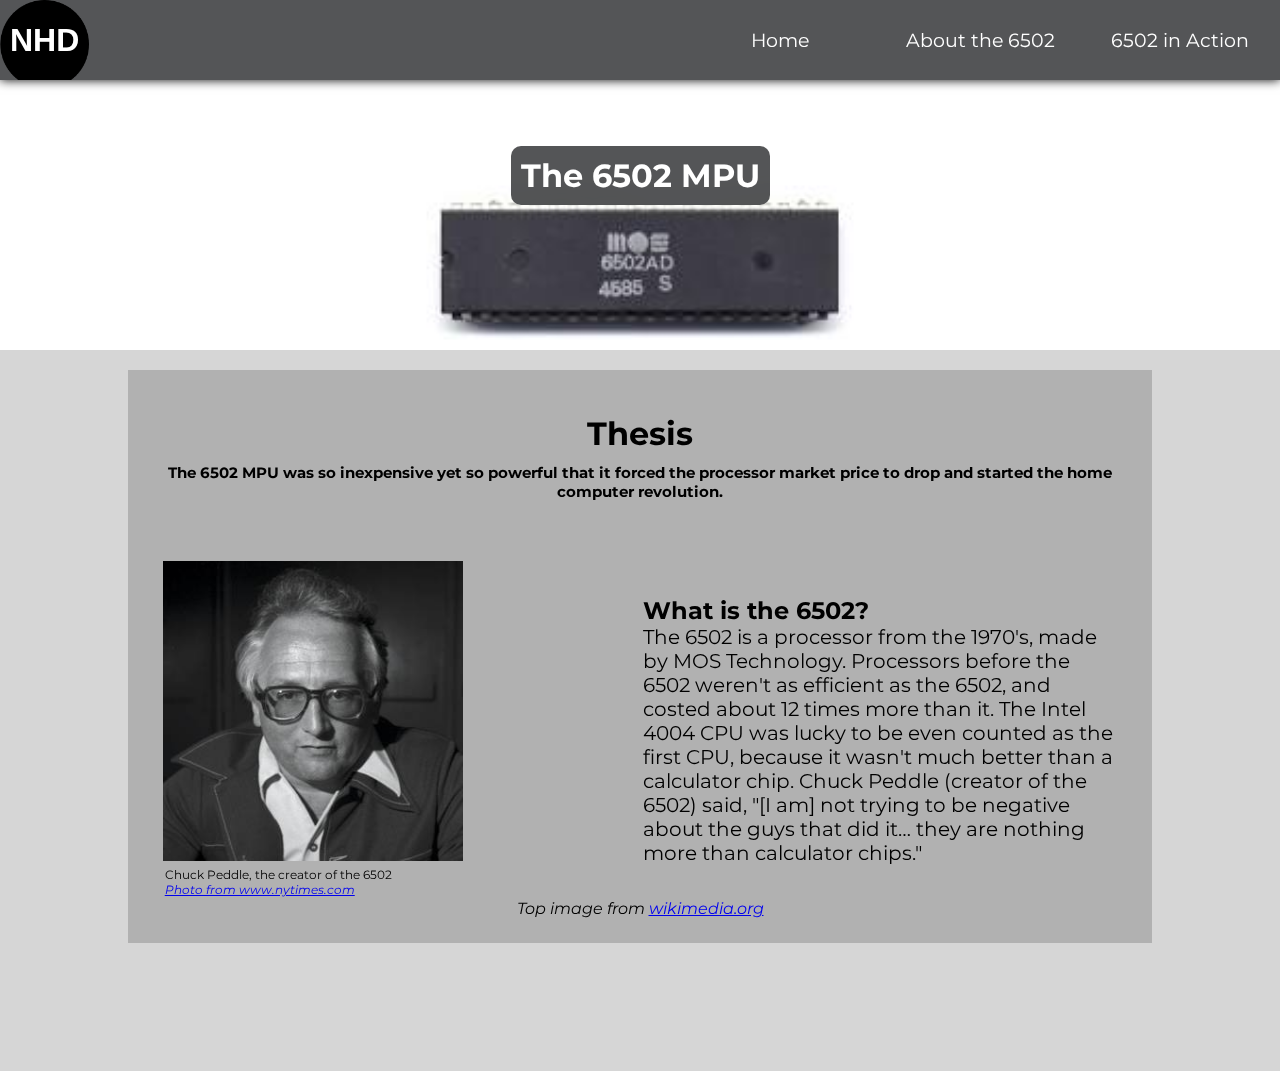
<file: index.html>
<!DOCTYPE html>
<html>
<head>
    <title>Home | 6502</title>
    <link href="./style.css" rel="stylesheet" />
</head>
<body>
    <nav>
        <div class="navbar-container">
            <a href="./index.html" class="navbar-logo">NHD</a> 
        </div>
        <ul class="navbar-list">
            <li class="navbar-item">
                <a class="navbar-link" href="index.html">Home</a>
            </li>
            <li class="navbar-item">
                <a class="navbar-link" href="info.html">About the 6502</a>
            </li>
            <li class="navbar-item">
                <a class="navbar-link" href="computers.html">6502 in Action</a>
            </li>
        </ul> 
    </nav>
    <div class="page-content">
        <div class="home-top center-item">
            <h1>The 6502 MPU</h1></div>
        <div class="home-card">
            <div class="center-item">
                <br/>
                <h1>Thesis</h1>
                <h5 class="thesis-text">The 6502 MPU was so inexpensive yet so powerful that it forced the 
                    processor market price to drop and started the home computer revolution.</h5>
                <div class="middle-item">
                    <div>
                        <img src="./images/chuck_peddle.png" alt="Chuck Peddle, the creator of the 6502"/>
                        <figcaption>Chuck Peddle, the creator of the 6502 <i><br/>
                            <a href="https://www.nytimes.com/2019/12/24/technology/chuck-peddle-dead.html" target="_blank">
                                Photo from www.nytimes.com</a></i></figcaption>
                    </div>
                    <div>
                        <h2>What is the 6502?</h2>
                        <p style="font-size: 20px;">
                            The 6502 is a processor from the 1970's, made by MOS Technology. Processors before 
                            the 6502 weren't as efficient as the 6502, and costed about 12 times more than it. 
                            The Intel 4004 CPU was lucky to be even counted as the first CPU, because it wasn't 
                            much better than a calculator chip. Chuck Peddle (creator of the 6502) said, "[I am] 
                            not trying to be negative about the guys that did it… they are nothing more than 
                            calculator chips."
                        </p>
                    </div>
                </div>
                <i>Top image from 
                    <a href="https://upload.wikimedia.org/wikipedia/commons/4/49/MOS_6502AD_4585_top.jpg" target="_blank">
                        wikimedia.org</a></i>
            </div>
        </div>
    </div>
</body>
</html>
</file>
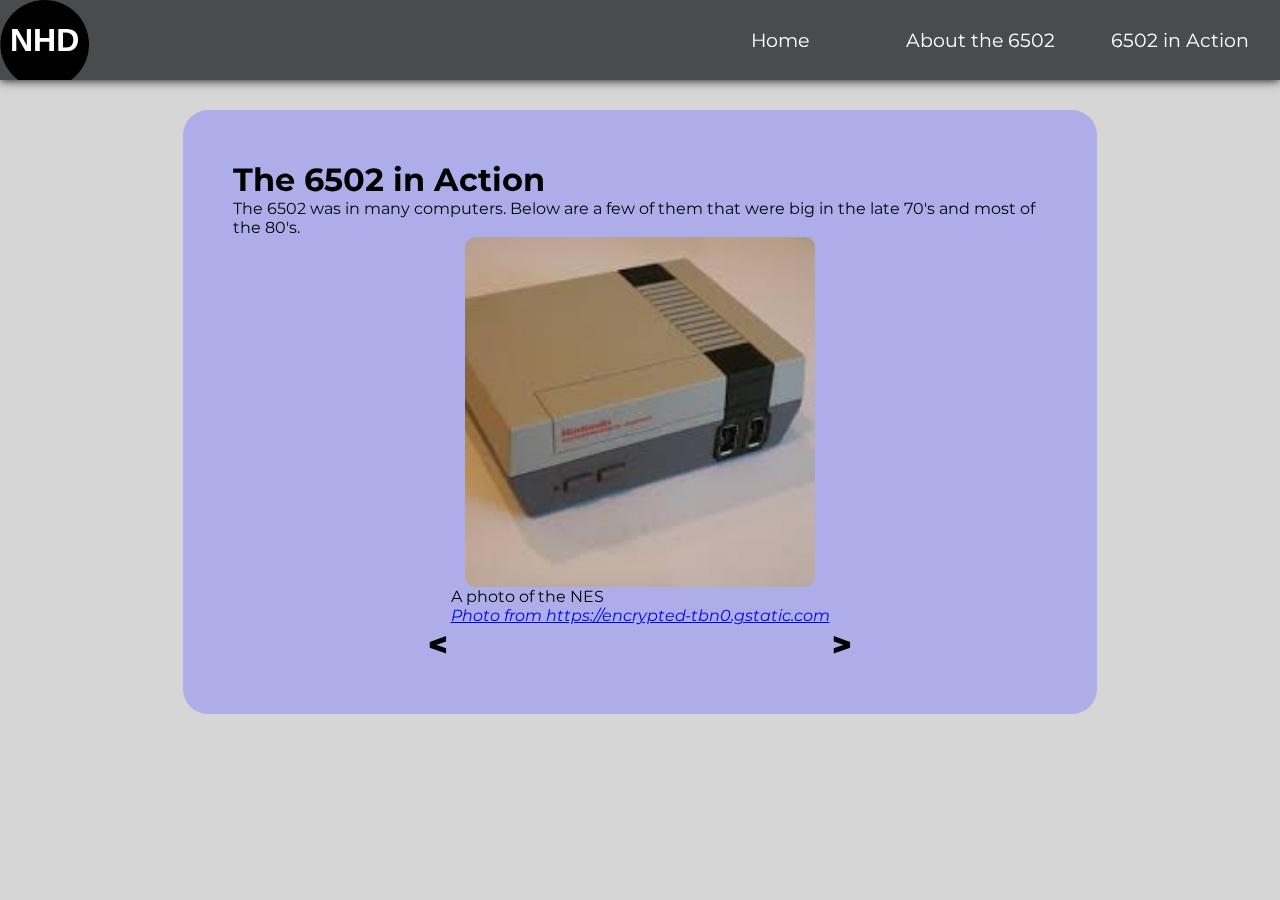
<file: computers.html>
<!DOCTYPE html>
<html>
<head>
    <title>6502 in Action | 6502</title>
    <link href="./style.css" rel="stylesheet" />
</head>
<body>
    <nav>
        <div class="navbar-container">
            <a href="./index" class="navbar-logo">NHD</a> 
        </div>
        <ul class="navbar-list">
            <li class="navbar-item">
                <a class="navbar-link" href="./">Home</a>
            </li>
            <li class="navbar-item">
                <a class="navbar-link" href="info">About the 6502</a>
            </li>
            <li class="navbar-item">
                <a class="navbar-link" href="computers">6502 in Action</a>
            </li>
        </ul> 
    </nav>
    <div class="page-content center-item">
        <div class="computer-thingy">
            <h1>The 6502 in Action</h1>
            <p>
                The 6502 was  in many computers. Below are a few of them that were big in the late 70's and
                most of the 80's.
            </p>
            <div class="center-item">
            <div id=photo></div>
            <p id="photoCaption"></p>
            <div>
                <button class="scroll-button" id="leftButton"><</button>
                <button class="scroll-button" id="rightButton">></button>
            </div>
            <script src="./script.js"></script>
            </div>
        </div>
        
    </div>
</body>
</html>
</file>
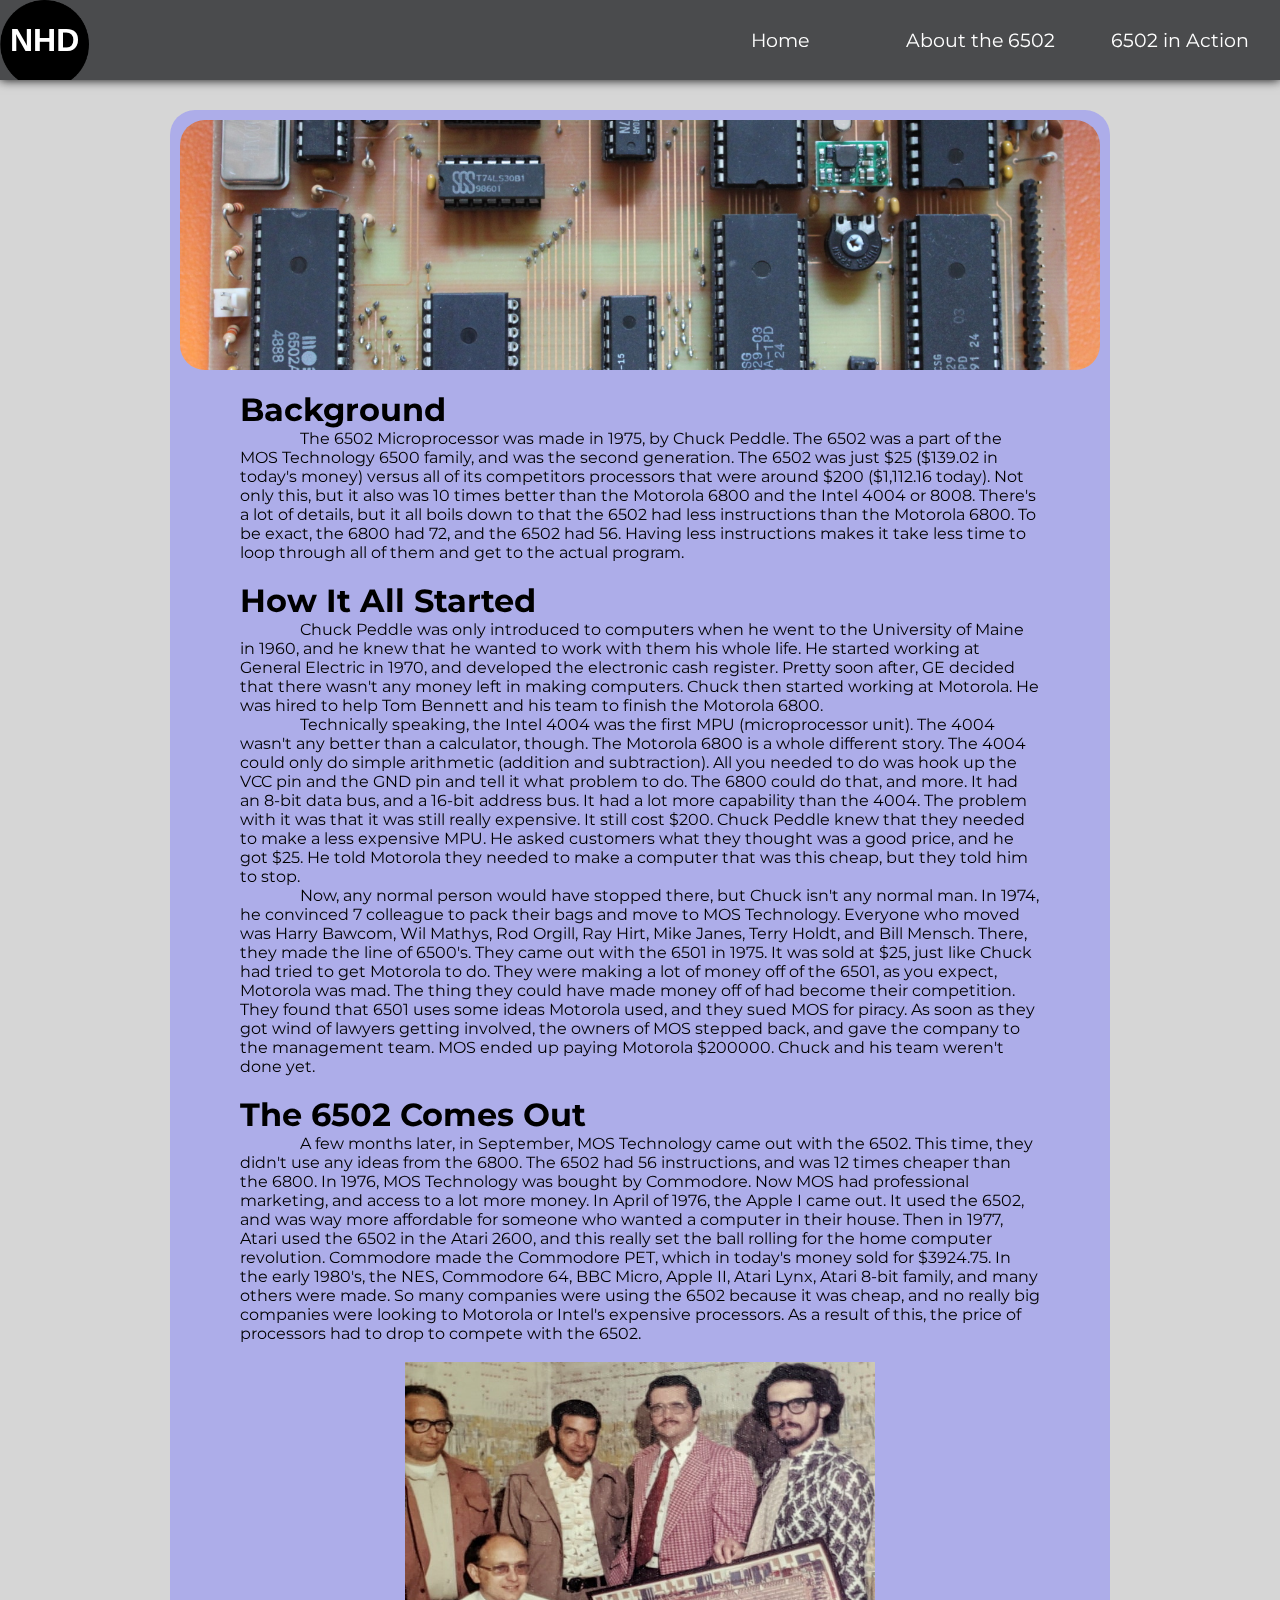
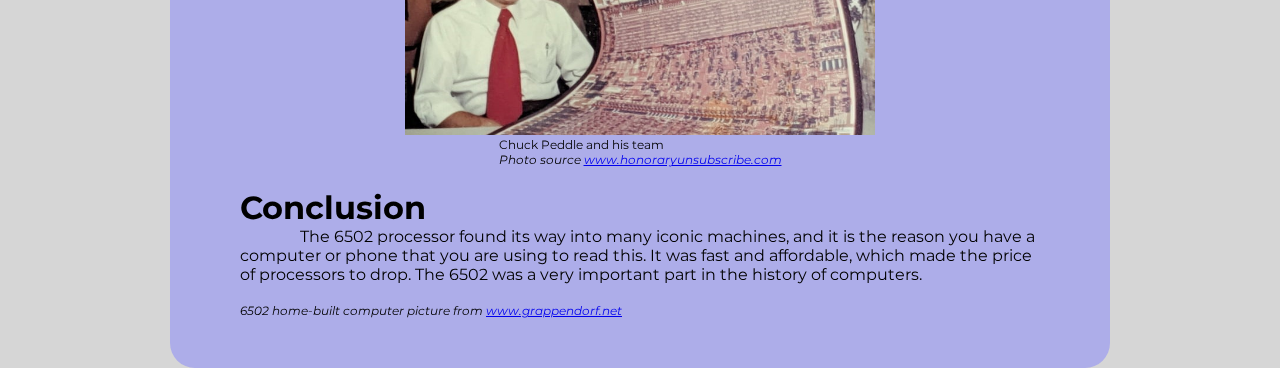
<file: info.html>
<!DOCTYPE html>
<html>
<head>
    <title>About | 6502</title>
    <link href="./style.css" rel="stylesheet" />
</head>
<body>
    <nav>
        <div class="navbar-container">
            <a href="./index.html" class="navbar-logo">NHD</a> 
        </div>
        <ul class="navbar-list">
            <li class="navbar-item">
                <a class="navbar-link" href="index.html">Home</a>
            </li>
            <li class="navbar-item">
                <a class="navbar-link" href="info.html">About the 6502</a>
            </li>
            <li class="navbar-item">
                <a class="navbar-link" href="computers.html">6502 in Action</a>
            </li>
        </ul> 
    </nav>
    <div class="page-content">
        <div class="info-article">
            <div class="info-top"></div>
            <div class="article-text">
                <h1>Background</h1>
                <p>
                    The 6502 Microprocessor was made in 1975, by Chuck Peddle. The 6502 was a part of the MOS
                    Technology 6500 family, and was the second generation. The 6502 was just $25 ($139.02 in
                    today's money) versus all of its competitors processors that were around $200 ($1,112.16
                    today). Not only this, but it also was 10 times better than the Motorola 6800 and the
                    Intel 4004 or 8008. There's a lot of details, but it all boils down to that the 6502 had
                    less instructions than the Motorola 6800. To be exact, the 6800 had 72, and the 6502 had
                    56. Having less instructions makes it take less time to loop through all of them and
                    get to the actual program.
                </p><br/>
                <h1>How It All Started</h1>
                <p>
                    Chuck Peddle was only introduced to computers when he went to the University of Maine in 
                    1960, and he knew that he wanted to work with them his whole life. He started working at
                    General Electric in 1970, and developed the electronic cash register. Pretty soon after, 
                    GE decided that there wasn't any money left in making computers. Chuck then started working
                    at Motorola. He was hired to help Tom Bennett and his team to finish the Motorola 6800. 
                </p>
                <p>
                    Technically speaking, the Intel 4004 was the first MPU (microprocessor unit). The 4004
                    wasn't any better than a calculator, though. The Motorola 6800 is a whole different story.
                    The 4004 could only do simple arithmetic (addition and subtraction). All you needed to do
                    was hook up the VCC pin and the GND pin and tell it what problem to do. The 6800 could do
                    that, and more. It had an 8-bit data bus, and a 16-bit address bus. It had a lot more
                    capability than the 4004. The problem with it was that it was still really expensive. 
                    It still cost $200. Chuck Peddle knew that they needed to make a less expensive MPU. He 
                    asked customers what they thought was a good price, and he got $25. He told Motorola they
                    needed to make a computer that was this cheap, but they told him to stop.
                </p><p>
                    Now, any normal person would have stopped there, but Chuck isn't any normal man. In 1974, 
                    he convinced 7 colleague to pack their bags and move to MOS Technology. Everyone who moved 
                    was Harry Bawcom, Wil Mathys, Rod Orgill, Ray Hirt, Mike Janes, Terry Holdt, and Bill 
                    Mensch. There, they made the line of 6500's. They came out with the 6501 in 1975. It was
                    sold at $25, just like Chuck had tried to get Motorola to do. They were making a lot of 
                    money off of the 6501, as you expect, Motorola was mad. The thing they could have made money 
                    off of had become their competition. They found that 6501 uses some ideas Motorola used, and 
                    they sued MOS for piracy. As soon as they got wind of lawyers getting involved, the owners
                    of MOS stepped back, and gave the company to the management team. MOS ended up paying 
                    Motorola $200000. Chuck and his team weren't done yet.
                </p><br/><h1>The 6502 Comes Out</h1><p>
                    A few months later, in September, MOS Technology came out with the 6502. This time, they didn't 
                    use any ideas from the 6800. The 6502 had 56 instructions, and was 12 times cheaper than the 
                    6800. In 1976, MOS Technology was bought by Commodore. Now MOS had professional marketing, and
                    access to a lot more money. In April of 1976, the Apple I came out. It used the 6502, and was way
                    more affordable for someone who wanted a computer in their house. Then in 1977, Atari used the 
                    6502 in the Atari 2600, and this really set the ball rolling for the home computer revolution.
                    Commodore made the Commodore PET, which in today's money sold for $3924.75. In the early 1980's, 
                    the NES, Commodore 64, BBC Micro, Apple II, Atari Lynx, Atari 8-bit family, and many others were
                    made. So many companies were using the 6502 because it was cheap, and no really big companies were
                    looking to Motorola or Intel's expensive processors. As a result of this, the price of processors 
                    had to drop to compete with the 6502. 
                </p>
                <br/>
                    <div class="center-item">
                        <img src="images/peddle-team.png" alt="Chuck Peddle and his team">
                        <figcaption>Chuck Peddle and his team <br/><i>Photo source 
                            <a href="https://www.honoraryunsubscribe.com/wp-content/uploads/peddle-team.jpg" target="_blank">
                                www.honoraryunsubscribe.com
                            </a></i></figcaption>
                    </div>
                <br/><h1>Conclusion</h1><p>
                    The 6502 processor found its way into many iconic machines, and it is the reason you have a
                    computer or phone that you are using to read this. It was fast and affordable, which made the price
                    of processors to drop. The 6502 was a very important part in the history of computers.
                </p>
                <br/><div class="photo-credits">
                    <i>6502 home-built computer picture from 
                        <a href="https://www.grappendorf.net/projects/6502-home-computer/" target="_blank">
                            www.grappendorf.net</a></i>
                </div>
            </div>
        </div>
    </div>
</body>
</html>
</file>
<file: style.css>
/* Google Fonts Imports*/
@import url('https://fonts.googleapis.com/css2?family=Montserrat&display=swap');

* {
    box-sizing: border-box;
    margin: 0;
    padding: 0;
    font-family: 'Montserrat', sans-serif;
    scroll-behavior: smooth;
}

body, html {
    margin: 0;
    padding: 0;
    background-color: #d6d6d6;
}

figcaption {
    padding: 2px;
    font-size: 12px;
}

.page-content {
    margin: 0;
    padding: 0;
    width: 100%;
}

.center-item {
    display: flex;
    flex-direction: column;
    justify-content: center;
    align-items: center;
    padding: 0 1% 0 1%;
}

.middle-item {
    display: grid;
    align-items: center; 
    grid-template-columns: 1fr 1fr;
    column-gap: 5px;
}

/* Navbar */

nav {
    background: #1b1c1fbf;
    height: 80px;
    display: flex;
    justify-content: center;
    align-items: center;
    font-size: 1.2rem;
    position: fixed;
    top: 0;
    width: 100%;
    left: 0;
    right: 0;
    z-index: 9999;
    box-shadow: 0 0 10px 0 #09090a;
    -webkit-backdrop-filter: blur(16px) saturate(180%);
    backdrop-filter: blur(2px) saturate(50%);
}

.navbar-container {
    position: sticky;
    top: 0;
    display: flex;
    justify-content: space-between;
    height: 80px;
    z-index: 1;
    width: 100%;
    max-width: 1300px;
    padding: 0;
}

.navbar-list {
    display: flex;
    align-items: center;
    list-style: none;
}

.navbar-item {
    height: 80px;
}

.navbar-link {
    color: #ffffff;
    display: flex;
    align-items: center;
    justify-content: center;
    width: 200px;
    text-decoration: none;
    height: 100%;
}

.navbar-link:hover {
    color: #2d2d2e;
}

.navbar-logo {
    background-image: url(./images/icon.png);
    background-repeat: no-repeat;
    background-size: cover;
    display: flex;
    align-items: center;
    cursor: pointer;
    text-decoration: none;
    font-family: sans-serif;
    font-size: 2rem;
    font-weight: 800;
    color: white; /*#d1d1d1*/
    padding: 10px;
}

/* Home Page */

.home-top {
    margin: 0;
    width: 100%;
    height: 350px;
    background-image: url('./images/home_bg.png');
    background-position: center;
    background-repeat: no-repeat;
    background-size: cover;
}

.home-top h1 {
    background-color: #1b1c1fbf;
    -webkit-backdrop-filter: blur(16px) saturate(180%);
    backdrop-filter: blur(16px) saturate(180%);
    border-radius: 10px;
    padding: 10px;
    margin: 30%;
    text-align: center;
    color: #ffffff;
}

.home-card {
    background-color: #b1b1b1;
    margin: 10%;
    margin-top: 20px;
    min-width: 200px;
    padding: 25px;
}

.home-card img {
    height: 300px;
    width: 300px;
}

.thesis-text {
    margin-top: 10px;
    margin-bottom: 60px;
    font-size: 15px;
    text-align: center;
}

/* Info Page */

.info-top {
    margin: 0;
    width: 100%;
    height: 250px;
    background-image: url('./images/info_bg.png');
    background-position: center;
    background-repeat: no-repeat;
    background-size: cover;
    border-radius: 25px;
}

.info-article {
    border-radius: 25px;
    padding: 10px 10px 50px 10px;
    margin: 110px 170px 0 170px;
    background-color: #adade9;
}

.article-text {
    margin: 20px 60px 0 60px;

}

.article-text p {
    text-indent: 60px;
}

.article-text img {
    width: 60%;
    height: auto;
}

.photo-credits {
    font-size: 12px;
}

/* Compmuter Things */

.computer-thingy {
    border-radius: 25px;
    padding: 50px;
    margin: 110px 170px 0 170px;
    background-color: #adade9;
}

#photo {
    margin: 0;
    height: 350px;
    width: 350px;
    background-position: center;
    background-repeat: no-repeat;
    background-size: cover;
    border-radius: 10px;
}

#leftButton {
    margin-right: 380px;
}

.scroll-button {
    border: 0;
    background: none;
    cursor: pointer;
    font-weight: 900;
    font-size: xx-large;
}

.scroll-button:hover {
    color:#2d2d2e;
}
</file>
